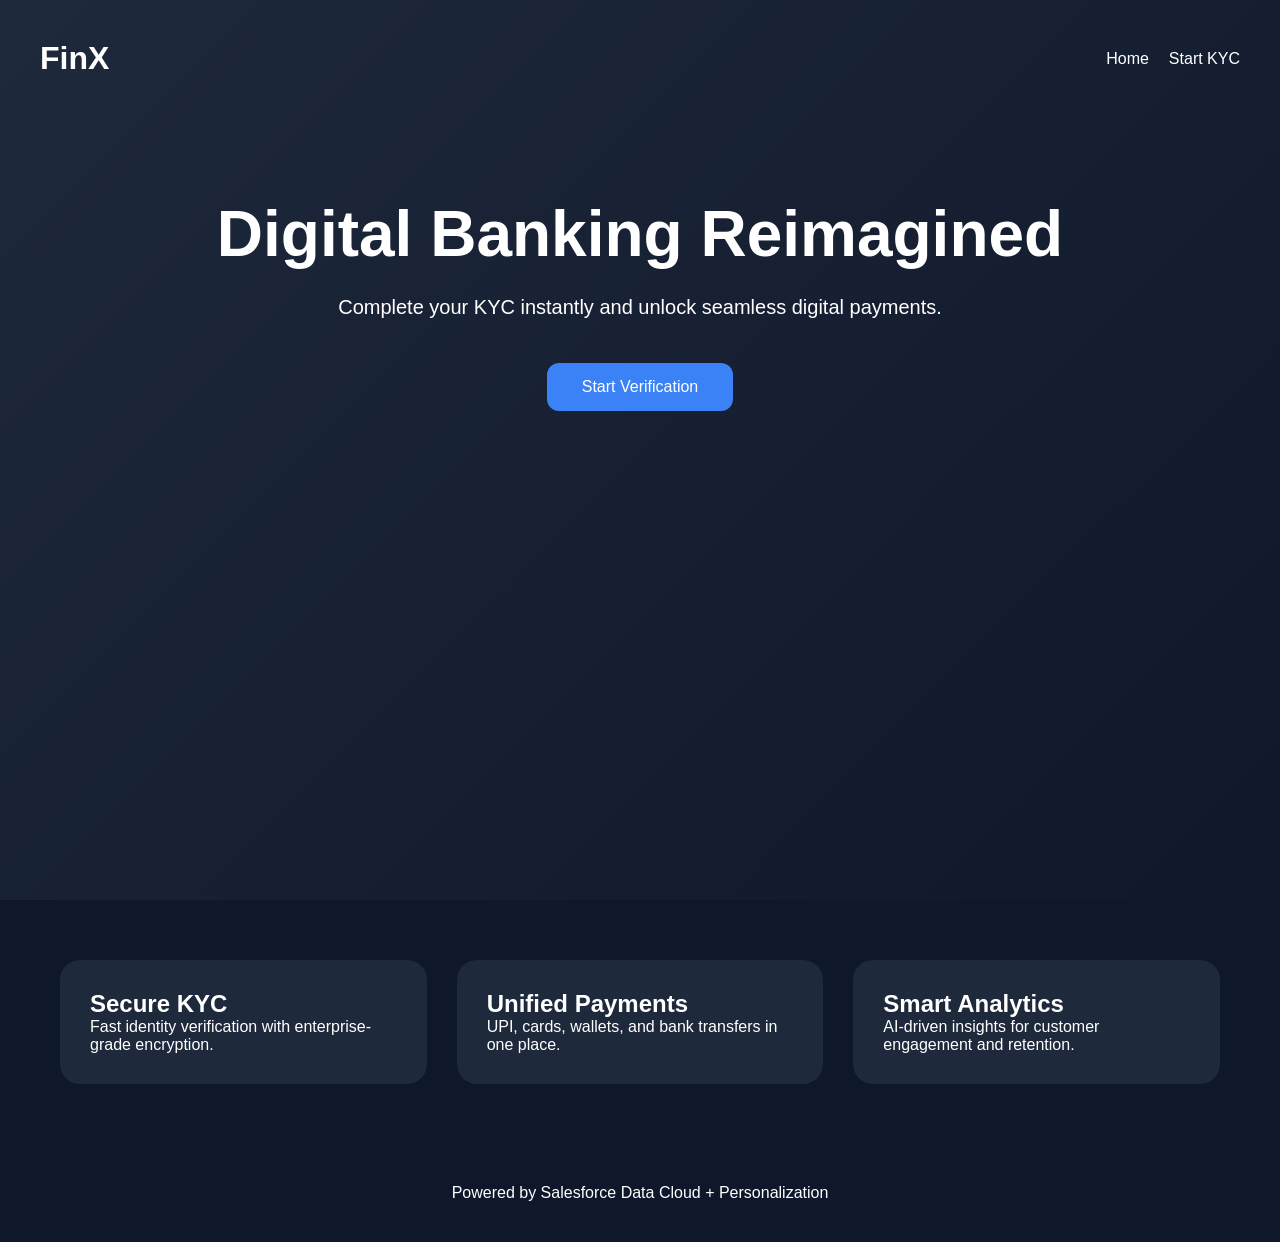
<file: index.html>
<!DOCTYPE html>
<html lang="en">
<head>
    <meta charset="UTF-8">
    <meta name="viewport" content="width=device-width, initial-scale=1.0">
    <title>FinX Digital Banking</title>

    <link rel="stylesheet" href="styles.css">

    <!-- Salesforce Interactions SDK -->
    <script src="https://cdn.c360a.salesforce.com/beacon/c360a/437421de-a8dd-4eda-9e14-2fe0d018e4f7/scripts/c360a.min.js"></script>
</head>

<body>

<header class="hero">

    <nav class="navbar">
        <div class="logo">FinX</div>

        <ul class="nav-links">
            <li><a href="index.html">Home</a></li>
            <li><a href="kyc.html">Start KYC</a></li>
        </ul>
    </nav>

    <div class="hero-content">
        <h1>Digital Banking Reimagined</h1>

        <p>
            Complete your KYC instantly and unlock seamless digital payments.
        </p>

        <a href="kyc.html" class="cta-btn">
            Start Verification
        </a>
    </div>

</header>

<section class="features">

    <div class="feature-card">
        <h2>Secure KYC</h2>
        <p>Fast identity verification with enterprise-grade encryption.</p>
    </div>

    <div class="feature-card">
        <h2>Unified Payments</h2>
        <p>UPI, cards, wallets, and bank transfers in one place.</p>
    </div>

    <div class="feature-card">
        <h2>Smart Analytics</h2>
        <p>AI-driven insights for customer engagement and retention.</p>
    </div>

</section>

<footer>
    <p>Powered by Salesforce Data Cloud + Personalization</p>
</footer>

</body>
</html>
</file>
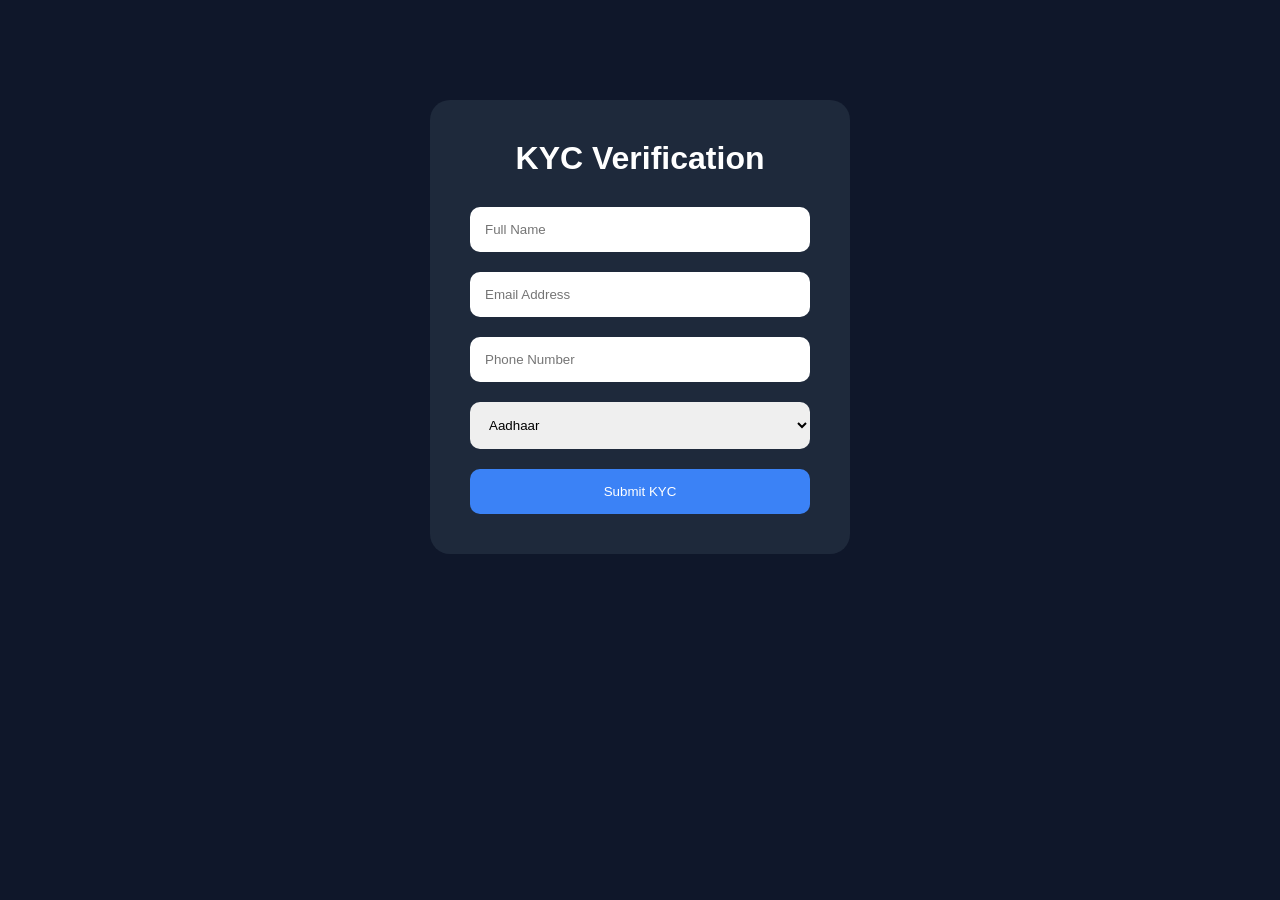
<file: kyc.html>
<!DOCTYPE html>
<html lang="en">
<head>

    <meta charset="UTF-8">
    <meta name="viewport" content="width=device-width, initial-scale=1.0">

    <title>KYC Verification</title>

    <link rel="stylesheet" href="styles.css">

     <script src="https://cdn.c360a.salesforce.com/beacon/c360a/437421de-a8dd-4eda-9e14-2fe0d018e4f7/scripts/c360a.min.js"></script>

</head>

<body>

<div class="form-container">

    <h1>KYC Verification</h1>

    <form id="kyc-form" action="thankyou.html">

        <input type="text" id="fullName" placeholder="Full Name" required>

        <input type="email" id="email" placeholder="Email Address" required>

        <input type="tel" id="phone" placeholder="Phone Number" required>

        <select id="documentType">
            <option>Aadhaar</option>
            <option>PAN</option>
            <option>Passport</option>
        </select>

        <button type="submit" id="submit-btn">
            Submit KYC
        </button>

    </form>

</div>

</body>
</html>
</file>
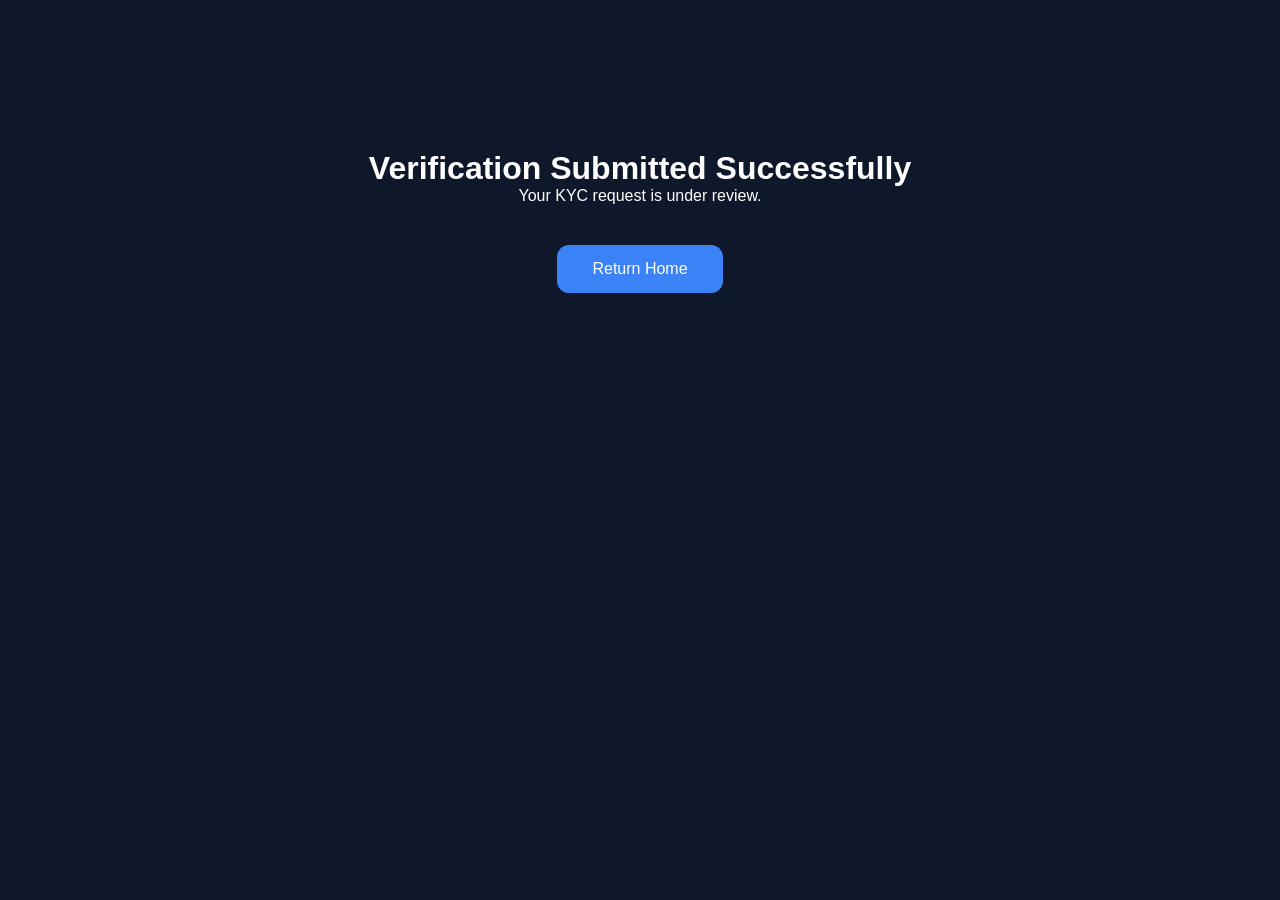
<file: thankyou.html>
<!DOCTYPE html>
<html lang="en">
<head>

    <meta charset="UTF-8">
    <meta name="viewport" content="width=device-width, initial-scale=1.0">

    <title>KYC Submitted</title>

    <link rel="stylesheet" href="styles.css">

    <script src="https://cdn.c360a.salesforce.com/beacon/c360a/437421de-a8dd-4eda-9e14-2fe0d018e4f7/scripts/c360a.min.js"></script>

</head>

<body>

<div class="thank-you-page">

    <h1>Verification Submitted Successfully</h1>

    <p>
        Your KYC request is under review.
    </p>

    <a href="index.html" class="cta-btn">
        Return Home
    </a>

</div>

</body>
</html>
</file>
<file: styles.css>
*{
    margin:0;
    padding:0;
    box-sizing:border-box;
    font-family:Arial,sans-serif;
}

body{
    background:#0f172a;
    color:white;
}

.hero{
    min-height:100vh;
    background:linear-gradient(135deg,#1e293b,#0f172a);
    padding:40px;
}

.navbar{
    display:flex;
    justify-content:space-between;
    align-items:center;
}

.logo{
    font-size:32px;
    font-weight:bold;
}

.nav-links{
    display:flex;
    gap:20px;
    list-style:none;
}

.nav-links a{
    color:white;
    text-decoration:none;
}

.hero-content{
    margin-top:120px;
    text-align:center;
}

.hero-content h1{
    font-size:64px;
    margin-bottom:20px;
}

.hero-content p{
    font-size:20px;
    max-width:700px;
    margin:auto;
    line-height:1.6;
}

.cta-btn{
    display:inline-block;
    margin-top:40px;
    padding:15px 35px;
    background:#3b82f6;
    color:white;
    text-decoration:none;
    border-radius:12px;
    transition:0.3s;
}

.cta-btn:hover{
    background:#2563eb;
}

.features{
    display:grid;
    grid-template-columns:repeat(auto-fit,minmax(280px,1fr));
    gap:30px;
    padding:60px;
}

.feature-card{
    background:#1e293b;
    padding:30px;
    border-radius:20px;
}

.form-container{
    width:420px;
    margin:100px auto;
    background:#1e293b;
    padding:40px;
    border-radius:20px;
}

.form-container h1{
    margin-bottom:30px;
    text-align:center;
}

.form-container input,
.form-container select{
    width:100%;
    padding:15px;
    margin-bottom:20px;
    border:none;
    border-radius:10px;
}

.form-container button{
    width:100%;
    padding:15px;
    background:#3b82f6;
    color:white;
    border:none;
    border-radius:10px;
    cursor:pointer;
}

.thank-you-page{
    text-align:center;
    margin-top:150px;
}

footer{
    padding:40px;
    text-align:center;
}
</file>
